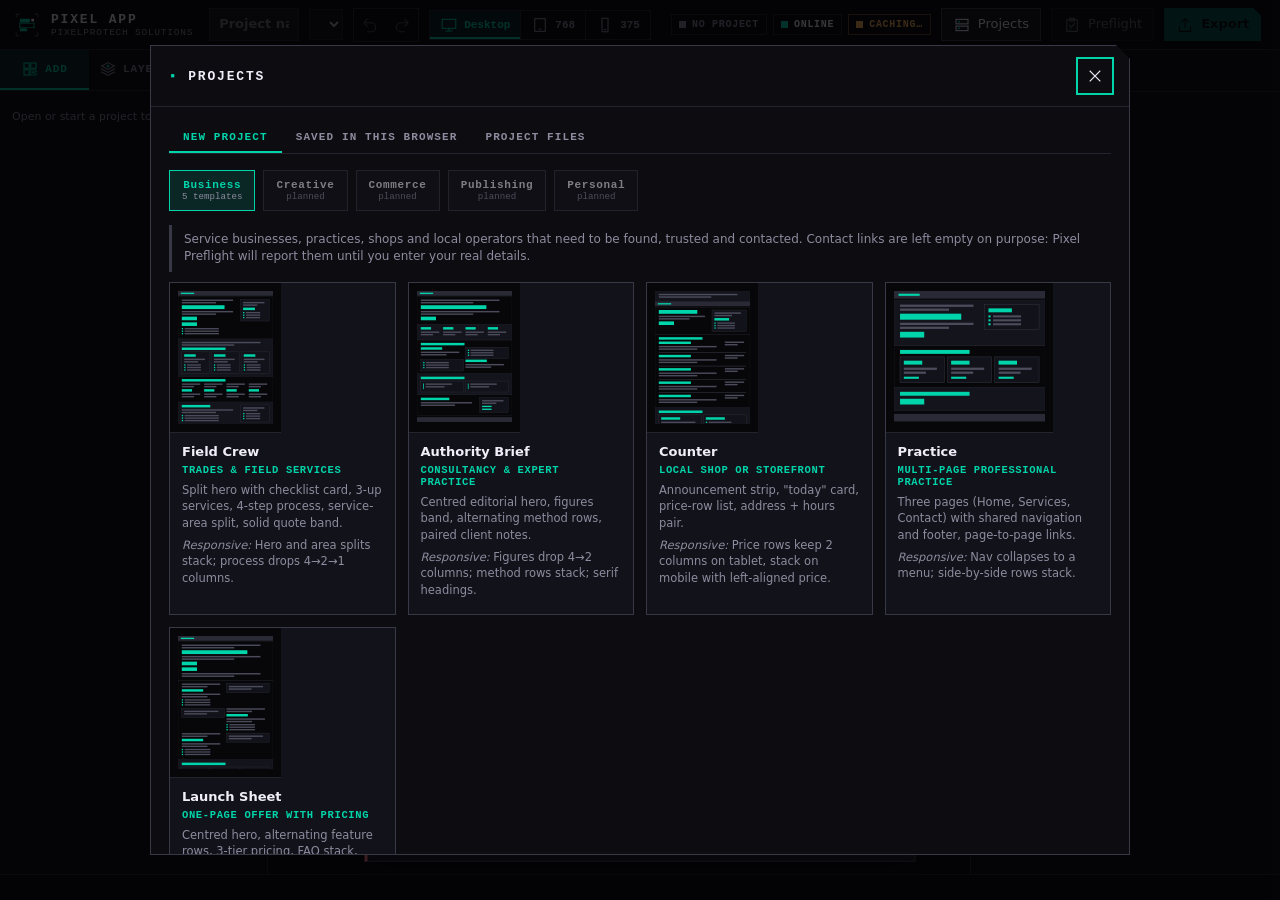
<file: index.html>
<!doctype html>
<html lang="en">
<head>
<meta charset="utf-8">
<meta name="viewport" content="width=device-width,initial-scale=1">
<title>PixelProTech Pixel App</title>
<meta name="description" content="Original, offline-capable website construction engine by PixelProTech Solutions.">
<meta name="theme-color" content="#07070A">
<link rel="manifest" href="manifest.webmanifest">
<link rel="icon" type="image/svg+xml" href="icon.svg">
<link rel="apple-touch-icon" href="icon-192.png">
<link rel="stylesheet" href="app.css">
</head>
<body>
<div id="app" class="show-left show-right">
  <header id="topbar">
    <div class="brandmark" title="PixelProTech Pixel App">
      <svg class="logo" aria-hidden="true"><use href="icons.svg#i-logo"/></svg>
      <div class="bm-text"><b>PIXEL APP</b><small>PixelProTech Solutions</small></div>
    </div>
    <label class="visually-hidden" for="projName">Project name</label>
    <input id="projName" class="projname" type="text" spellcheck="false" placeholder="Project name" disabled>
    <label class="visually-hidden" for="pageSel">Current page</label>
    <select id="pageSel" class="pagesel" disabled></select>
    <div class="tgroup" role="group" aria-label="History">
      <button id="btnUndo" class="ibtn" type="button" title="Undo (Ctrl+Z)" aria-label="Undo" disabled><svg class="ic"><use href="icons.svg#i-undo"/></svg></button>
      <button id="btnRedo" class="ibtn" type="button" title="Redo (Ctrl+Shift+Z)" aria-label="Redo" disabled><svg class="ic"><use href="icons.svg#i-redo"/></svg></button>
    </div>
    <div class="seg" id="bpSeg" role="group" aria-label="Preview size">
      <button type="button" class="segb on" data-bp="base" title="Desktop preview" aria-pressed="true"><svg class="ic"><use href="icons.svg#i-desktop"/></svg><span>Desktop</span></button>
      <button type="button" class="segb" data-bp="tablet" title="Tablet preview — 768 px" aria-pressed="false"><svg class="ic"><use href="icons.svg#i-tablet"/></svg><span>768</span></button>
      <button type="button" class="segb" data-bp="mobile" title="Mobile preview — 375 px" aria-pressed="false"><svg class="ic"><use href="icons.svg#i-mobile"/></svg><span>375</span></button>
    </div>
    <div class="spacer"></div>
    <div class="pills">
      <span id="stSave" class="pill" title="Local save status"><i></i><span>NO PROJECT</span></span>
      <span id="stNet" class="pill" title="Network status"><i></i><span>ONLINE</span></span>
      <span id="stSw" class="pill" title="Offline application shell"><i></i><span>SHELL …</span></span>
    </div>
    <button id="btnInstall" class="btn small hidden" type="button">Install app</button>
    <button id="btnProjects" class="btn" type="button" title="Projects, import and export of project files"><svg class="ic"><use href="icons.svg#i-storage"/></svg><span>Projects</span></button>
    <button id="btnPreflight" class="btn" type="button" title="Run Pixel Preflight"><svg class="ic"><use href="icons.svg#i-preflight"/></svg><span>Preflight</span><em id="pfBadge" class="badge hidden"></em></button>
    <button id="btnExport" class="btn primary" type="button" title="Export website"><svg class="ic"><use href="icons.svg#i-export"/></svg><span>Export</span></button>
    <button id="btnSettings" class="ibtn" type="button" title="Settings and diagnostics" aria-label="Settings and diagnostics"><svg class="ic"><use href="icons.svg#i-settings"/></svg></button>
    <button id="btnLeft" class="ibtn only-narrow" type="button" title="Toggle left panel" aria-label="Toggle left panel"><svg class="ic"><use href="icons.svg#i-components"/></svg></button>
    <button id="btnRight" class="ibtn only-narrow" type="button" title="Toggle inspector" aria-label="Toggle inspector"><svg class="ic"><use href="icons.svg#i-layout"/></svg></button>
  </header>

  <aside id="left" aria-label="Components and structure">
    <div class="tabs" role="tablist">
      <button class="tab on" role="tab" data-tab="add" aria-selected="true"><svg class="ic"><use href="icons.svg#i-components"/></svg><span>Add</span></button>
      <button class="tab" role="tab" data-tab="layers" aria-selected="false"><svg class="ic"><use href="icons.svg#i-layers"/></svg><span>Layers</span></button>
      <button class="tab" role="tab" data-tab="pages" aria-selected="false"><svg class="ic"><use href="icons.svg#i-page"/></svg><span>Pages</span></button>
    </div>
    <div id="leftBody" class="panelbody"></div>
  </aside>

  <main id="stage" aria-label="Canvas">
    <div id="ruler" aria-hidden="true"></div>
    <div id="frameWrap">
      <div id="frameBox"><iframe id="canvas" title="Page canvas"></iframe><span class="reg tl"></span><span class="reg tr"></span><span class="reg bl"></span><span class="reg br"></span></div>
    </div>
    <div id="emptyState" class="empty"><svg class="logo big" aria-hidden="true"><use href="icons.svg#i-logo"/></svg><p>No project open.</p><button id="btnStart" class="btn primary" type="button">Start a project</button></div>
  </main>

  <aside id="right" aria-label="Inspector"><div class="rhead"><span class="gn">INSPECTOR</span></div><div id="inspector" class="panelbody"></div></aside>

  <footer id="statusbar"><div id="crumbs" aria-label="Selection path"></div><div id="vpInfo"></div></footer>
</div>

<div id="toasts" role="status" aria-live="polite"></div>
<dialog id="dlg" aria-labelledby="dlgTitle"></dialog>
<noscript><p style="padding:24px;color:#F1EEFA;background:#07070A">Pixel App needs JavaScript to run.</p></noscript>

<script src="components.js"></script>
<script src="blueprints.js"></script>
<script src="templates.js"></script>
<script src="engine.js"></script>
<script src="storage.js"></script>
<script src="exporter.js"></script>
<script src="preflight.js"></script>
<script src="inspector.js"></script>
<script src="canvas.js"></script>
<script src="panels.js"></script>
<script src="dialogs.js"></script>
<script src="app.js"></script>
</body>
</html>
</file>
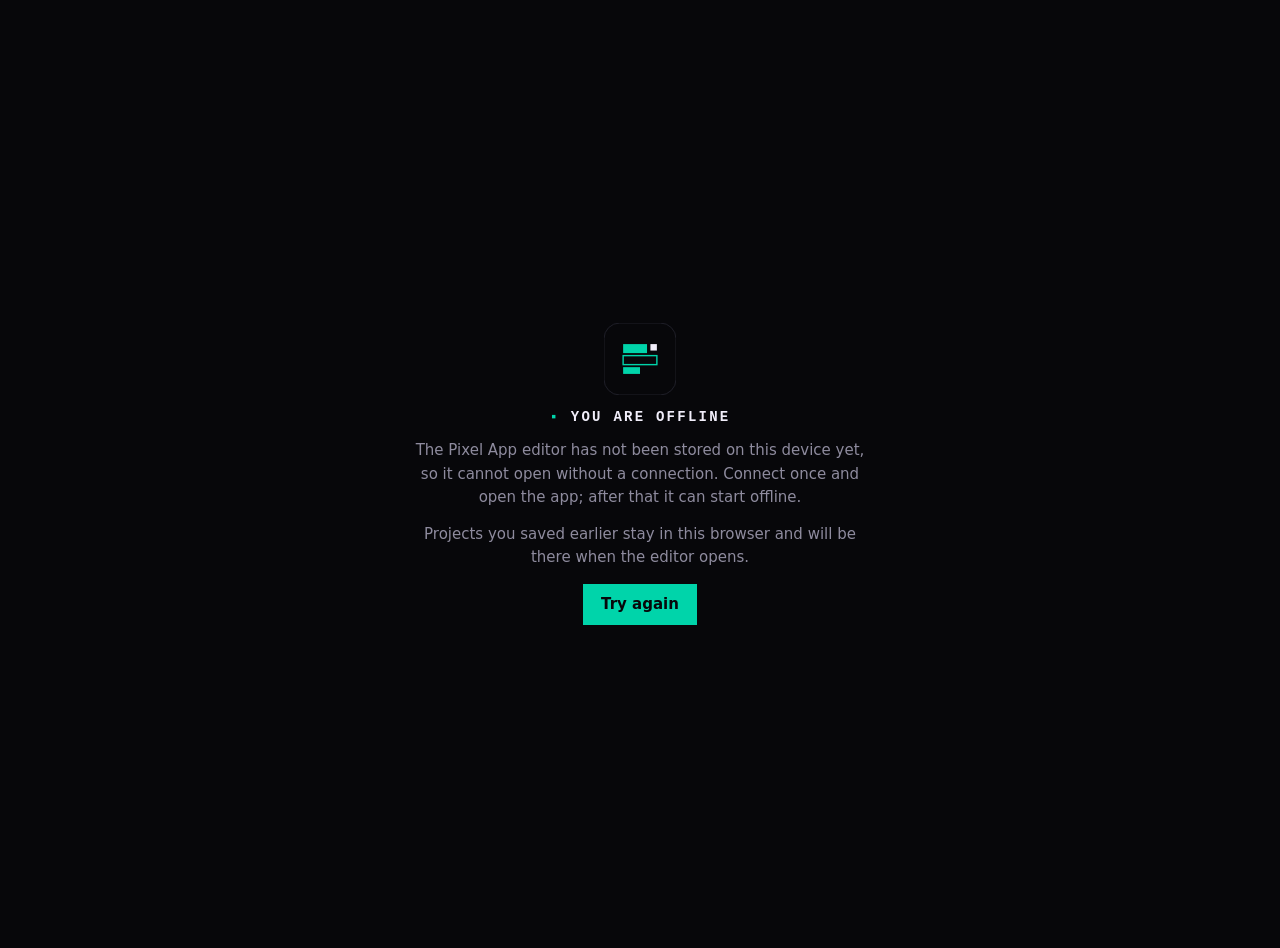
<file: offline.html>
<!doctype html>
<html lang="en">
<head>
<meta charset="utf-8">
<meta name="viewport" content="width=device-width,initial-scale=1">
<title>Pixel App — offline</title>
<meta name="theme-color" content="#07070A">
<style>
html,body{height:100%;margin:0;background:#07070A;color:#F1EEFA;font:15px/1.55 system-ui,-apple-system,"Segoe UI",Roboto,Arial,sans-serif}
main{min-height:100%;display:flex;flex-direction:column;align-items:center;justify-content:center;gap:14px;padding:24px;text-align:center}
h1{margin:0;font:700 14px ui-monospace,Consolas,monospace;letter-spacing:.16em;text-transform:uppercase}
h1 span{color:#00D4AA}
p{margin:0;max-width:460px;color:#8E8B9E}
a,button{font:inherit;color:#07070A;background:#00D4AA;border:0;padding:9px 18px;font-weight:700;text-decoration:none;cursor:pointer}
a:focus-visible,button:focus-visible{outline:2px solid #F1EEFA;outline-offset:2px}
</style>
</head>
<body>
<main>
  <svg width="72" height="72" viewBox="0 0 512 512" role="img" aria-label="Pixel App mark"><rect width="512" height="512" rx="112" fill="#07070A" stroke="#24242F" stroke-width="6"/><rect x="136" y="150" width="170" height="64" fill="#00D4AA"/><rect x="330" y="150" width="46" height="46" fill="#F1EEFA"/><rect x="136" y="232" width="240" height="64" fill="none" stroke="#00D4AA" stroke-width="10"/><rect x="136" y="314" width="120" height="48" fill="#00D4AA"/></svg>
  <h1><span>▪</span> You are offline</h1>
  <p>The Pixel App editor has not been stored on this device yet, so it cannot open without a connection. Connect once and open the app; after that it can start offline.</p>
  <p>Projects you saved earlier stay in this browser and will be there when the editor opens.</p>
  <button type="button" onclick="location.reload()">Try again</button>
</main>
</body>
</html>
</file>
<file: app.css>
/* PixelProTech Pixel App — app.css
   Locked identity: #07070A core, #00D4AA signature teal (purposeful: active / selected / verified), #F1EEFA text. */
:root{
  --bg:#07070A; --accent:#00D4AA; --text:#F1EEFA;
  --s1:#0C0C11; --s2:#12121A; --s3:#1A1A24; --line:#24242F; --line2:#383846;
  --muted:#8E8B9E; --accent-dim:rgba(0,212,170,.13); --warn:#FFB454; --bad:#FF7A7A;
  --mono:ui-monospace,"SF Mono",Consolas,Menlo,"Courier New",monospace;
  --sans:system-ui,-apple-system,"Segoe UI",Roboto,"Helvetica Neue",Arial,sans-serif;
  color-scheme:dark;
}
*{box-sizing:border-box}
html,body{height:100%;margin:0;background:var(--bg);color:var(--text);font:13px/1.45 var(--sans);overflow:hidden}
button,input,select,textarea{font:inherit;color:inherit}
.hidden{display:none !important}
.visually-hidden{position:absolute;width:1px;height:1px;overflow:hidden;clip:rect(0 0 0 0);white-space:nowrap}
:focus-visible{outline:2px solid var(--accent);outline-offset:1px}
.ic{width:18px;height:18px;flex:none;fill:none;stroke:currentColor;stroke-width:1.5;stroke-linecap:square;stroke-linejoin:miter;--accent:var(--accent)}
.logo{width:30px;height:30px;flex:none}.logo.big{width:84px;height:84px;opacity:.9}

#app{display:grid;height:100vh;grid-template-rows:50px minmax(0,1fr) 26px;grid-template-columns:268px minmax(0,1fr) 310px;grid-template-areas:"top top top" "left stage right" "status status status"}
#topbar{grid-area:top;display:flex;align-items:center;gap:10px;padding:0 12px;background:var(--bg);border-bottom:1px solid var(--line);min-width:0;overflow:hidden}
#left{grid-area:left;background:var(--s1);border-right:1px solid var(--line);display:flex;flex-direction:column;min-height:0}
#right{grid-area:right;background:var(--s1);border-left:1px solid var(--line);display:flex;flex-direction:column;min-height:0}
#stage{grid-area:stage;position:relative;min-width:0;min-height:0;display:flex;flex-direction:column;background:var(--bg);background-image:radial-gradient(rgba(241,238,250,.07) 1px,transparent 1px);background-size:22px 22px;overflow:hidden}
#statusbar{grid-area:status;display:flex;align-items:center;justify-content:space-between;gap:12px;padding:0 12px;background:var(--bg);border-top:1px solid var(--line);font:11px var(--mono);color:var(--muted);min-width:0}
#crumbs{white-space:nowrap;overflow:hidden;text-overflow:ellipsis}#crumbs b{color:var(--accent);font-weight:600}#crumbs button{background:none;border:0;color:var(--muted);cursor:pointer;padding:0 2px;font:inherit}#crumbs button:hover{color:var(--text)}

.brandmark{display:flex;align-items:center;gap:9px;margin-right:6px;flex:none}
.bm-text{display:flex;flex-direction:column;line-height:1.05}.bm-text b{font:700 13px var(--mono);letter-spacing:.14em}.bm-text small{font:9.5px var(--mono);color:var(--muted);letter-spacing:.08em;text-transform:uppercase}
.projname{width:190px;min-width:90px;background:var(--s2);border:1px solid var(--line);padding:6px 9px;font-weight:600}
.pagesel{max-width:140px;background:var(--s2);border:1px solid var(--line);padding:6px 6px}
.spacer{flex:1}
.pills{display:flex;gap:6px}
.pill{display:inline-flex;align-items:center;gap:6px;font:600 10px var(--mono);letter-spacing:.07em;color:var(--muted);padding:4px 7px;border:1px solid var(--line);white-space:nowrap}
.pill i{width:7px;height:7px;background:var(--muted);flex:none}
.pill.ok{color:var(--text)}.pill.ok i{background:var(--accent)}
.pill.warn{color:var(--warn);border-color:rgba(255,180,84,.4)}.pill.warn i{background:var(--warn)}
.pill.bad{color:var(--bad);border-color:rgba(255,122,122,.5)}.pill.bad i{background:var(--bad)}

.btn{display:inline-flex;align-items:center;gap:7px;background:var(--s2);border:1px solid var(--line2);padding:6px 11px;cursor:pointer;white-space:nowrap;position:relative}
.btn:hover:not(:disabled){border-color:var(--accent);color:var(--text)}
.btn:disabled{opacity:.4;cursor:not-allowed}
.btn.primary{background:var(--accent);border-color:var(--accent);color:var(--bg);font-weight:700;clip-path:polygon(0 0,calc(100% - 8px) 0,100% 8px,100% 100%,0 100%)}
.btn.primary:hover:not(:disabled){filter:brightness(1.1);color:var(--bg)}
.btn.small{padding:4px 9px;font-size:12px}.btn.small .ic{width:15px;height:15px}
.btn.danger{color:var(--bad)}.btn.danger:hover{border-color:var(--bad)}
.badge{font:700 10px var(--mono);font-style:normal;background:var(--warn);color:var(--bg);padding:1px 5px;margin-left:2px}.badge.ok{background:var(--accent)}.badge.stale{opacity:.55}
.ibtn{display:inline-flex;align-items:center;justify-content:center;width:32px;height:32px;background:transparent;border:1px solid transparent;cursor:pointer;color:var(--text);flex:none}
.ibtn:hover:not(:disabled){border-color:var(--line2);background:var(--s2);color:var(--accent)}
.ibtn:disabled{opacity:.3;cursor:not-allowed}.ibtn.sm{width:26px;height:26px}.ibtn.sm .ic{width:15px;height:15px}.ibtn.danger:hover{color:var(--bad)}
.tgroup{display:flex;border:1px solid var(--line)}
.seg{display:inline-flex;border:1px solid var(--line)}
.segb{display:inline-flex;align-items:center;gap:6px;background:transparent;border:0;border-right:1px solid var(--line);padding:5px 10px;cursor:pointer;color:var(--muted);font:600 11px var(--mono)}
.segb:last-child{border-right:0}.segb:hover{color:var(--text)}
.segb.on{background:var(--accent-dim);color:var(--accent);box-shadow:inset 0 -2px 0 var(--accent)}
.only-narrow{display:none}

/* panels */
.tabs{display:flex;border-bottom:1px solid var(--line);flex:none}
.tab{flex:1;display:flex;align-items:center;justify-content:center;gap:6px;background:none;border:0;border-bottom:2px solid transparent;padding:10px 4px;cursor:pointer;color:var(--muted);font:600 11px var(--mono);letter-spacing:.08em;text-transform:uppercase}
.tab:hover{color:var(--text)}.tab.on{color:var(--accent);border-bottom-color:var(--accent);background:var(--accent-dim)}
.panelbody{overflow:auto;flex:1;min-height:0;padding:10px 10px 28px}
.rhead{padding:11px 12px;border-bottom:1px solid var(--line);flex:none}
.gn{font:700 10px var(--mono);letter-spacing:.14em;color:var(--accent)}
.gh{display:flex;gap:8px;align-items:baseline;margin:0 0 10px;font:600 11px var(--mono);letter-spacing:.1em;text-transform:uppercase;color:var(--text)}
.grp{border:1px solid var(--line);background:var(--s1);padding:12px;margin-bottom:12px;position:relative}
.grp::before{content:"";position:absolute;left:-1px;top:-1px;width:9px;height:9px;border-left:2px solid var(--accent);border-top:2px solid var(--accent)}
.sechead{font:600 10px var(--mono);letter-spacing:.14em;text-transform:uppercase;color:var(--muted);margin:14px 2px 7px;display:flex;gap:8px}.sechead:first-child{margin-top:2px}.sechead span{color:var(--accent)}
.palette{display:grid;grid-template-columns:1fr 1fr;gap:6px}
.pitem{display:flex;align-items:center;gap:8px;padding:8px 9px;background:var(--s2);border:1px solid var(--line);cursor:grab;text-align:left;font-size:12px}
.pitem:hover{border-color:var(--accent)}.pitem .ic{color:var(--text)}
.pitem.block{grid-column:1/-1}
.hintline{font-size:11px;color:var(--muted);margin:8px 2px}

/* layers */
.lrow{display:flex;align-items:center;gap:6px;padding:4px 6px;border:1px solid transparent;cursor:pointer;white-space:nowrap;position:relative}
.lrow:hover{background:var(--s2)}.lrow.sel{background:var(--accent-dim);border-color:var(--accent);color:var(--text)}
.lrow .ic{width:15px;height:15px;color:var(--muted)}.lrow.sel .ic{color:var(--accent)}
.lrow .lt{overflow:hidden;text-overflow:ellipsis;font-size:12px}
.twist{width:16px;height:18px;flex:none;padding:0;border:0;background:none;color:var(--muted);cursor:pointer;font:11px var(--mono);line-height:1}.twist:hover{color:var(--accent)}.twspace{width:16px;flex:none}
.lrow.dropb::before,.lrow.dropa::after{content:"";position:absolute;left:0;right:0;height:2px;background:var(--accent)}
.lrow.dropb::before{top:-1px}.lrow.dropa::after{bottom:-1px}.lrow.dropin{outline:2px dashed var(--accent);outline-offset:-2px}
.prow{display:flex;align-items:center;gap:8px;padding:8px;border:1px solid var(--line);margin-bottom:6px;cursor:pointer;background:var(--s2)}
.prow.on{border-color:var(--accent);background:var(--accent-dim)}.prow small{color:var(--muted);font:10.5px var(--mono);display:block}

/* inspector */
.ihead{display:flex;align-items:center;justify-content:space-between;gap:8px;margin-bottom:12px;position:sticky;top:-10px;background:var(--s1);padding:8px 0;z-index:2;border-bottom:1px solid var(--line)}
.ititle{display:flex;align-items:center;gap:8px;font:700 12px var(--mono);letter-spacing:.08em;text-transform:uppercase;color:var(--accent)}
.iacts{display:flex}
.fld{margin-bottom:11px}.fl{display:block;font:600 10.5px var(--mono);letter-spacing:.05em;color:var(--muted);margin-bottom:4px;text-transform:uppercase}
.fld input[type=text],.fld input[type=number],.fld select,.fld textarea,.linkw select,.linkw input[type=text],.lkrow input[type=text]{width:100%;background:var(--s2);border:1px solid var(--line2);padding:6px 8px;min-width:0}
.fld textarea{resize:vertical;min-height:62px;font-family:inherit}
.fld input:focus,.fld select:focus,.fld textarea:focus{border-color:var(--accent);outline:0;box-shadow:0 0 0 1px var(--accent)}
.hint{font-size:11px;color:var(--muted);margin-top:4px}.hint.bad{color:var(--bad)}
.ro{padding:6px 8px;border:1px dashed var(--line2);color:var(--muted);font:12px var(--mono)}
.chk{display:flex;gap:8px;align-items:center;cursor:pointer}.chk input{accent-color:var(--accent);width:15px;height:15px}
.colorrow{display:flex;gap:6px;align-items:center}.colorrow input[type=color]{width:34px;height:30px;padding:0;border:1px solid var(--line2);background:var(--s2);flex:none}.colorrow input[type=text]{flex:1;min-width:0;font-family:var(--mono)}
.linkw{display:flex;flex-direction:column;gap:6px}.linkslist{display:flex;flex-direction:column;gap:10px}
.lkrow{display:block;border:1px solid var(--line);padding:8px;background:var(--s2)}
.lhead{display:flex;gap:6px;margin-bottom:6px}.ltools{display:flex}
.assetw{display:flex;flex-direction:column;gap:6px;align-items:flex-start}.assetw select{width:100%}
.thumb{max-width:100%;max-height:90px;border:1px solid var(--line2);background:var(--s2)}.thumb.sm{width:38px;height:38px;object-fit:cover}
.arow{display:flex;gap:8px;align-items:center;margin-bottom:8px}.ainfo{flex:1;min-width:0}.aname{overflow:hidden;text-overflow:ellipsis;white-space:nowrap}
.btnrow{display:flex;gap:6px;flex-wrap:wrap}

/* stage */
#ruler{height:22px;flex:none;position:relative;border-bottom:1px solid var(--line);background:var(--bg);overflow:hidden}
#ruler .rt{position:absolute;top:0;bottom:0;border-left:1px solid var(--line2);font:9px var(--mono);color:var(--muted);padding-left:3px;line-height:22px}
#ruler .rt.minor{top:14px;border-color:var(--line)}
#frameWrap{flex:1;min-height:0;overflow:auto;padding:22px;display:flex;justify-content:center;align-items:stretch}
#frameBox{position:relative;height:100%;min-height:420px;width:100%;transition:width .18s ease;background:#fff;box-shadow:0 0 0 1px var(--line2),0 18px 50px rgba(0,0,0,.55)}
#canvas{display:block;width:100%;height:100%;border:0;background:#fff}
.reg{position:absolute;width:14px;height:14px;pointer-events:none;border-color:var(--accent);border-style:solid;border-width:0}
.reg.tl{left:-8px;top:-8px;border-left-width:2px;border-top-width:2px}.reg.tr{right:-8px;top:-8px;border-right-width:2px;border-top-width:2px}
.reg.bl{left:-8px;bottom:-8px;border-left-width:2px;border-bottom-width:2px}.reg.br{right:-8px;bottom:-8px;border-right-width:2px;border-bottom-width:2px}
.empty{position:absolute;inset:22px 0 0 0;display:flex;flex-direction:column;align-items:center;justify-content:center;gap:12px;color:var(--muted);background:var(--bg);z-index:2}
body.has-project .empty{display:none}

/* toasts */
#toasts{position:fixed;left:50%;bottom:38px;transform:translateX(-50%);display:flex;flex-direction:column;gap:8px;z-index:9999;align-items:center;pointer-events:none}
.toast{pointer-events:auto;background:var(--s3);border:1px solid var(--line2);border-left:3px solid var(--accent);padding:9px 14px;max-width:560px;display:flex;gap:12px;align-items:center;box-shadow:0 8px 30px rgba(0,0,0,.5)}
.toast.warn{border-left-color:var(--warn)}.toast.bad{border-left-color:var(--bad)}

/* dialogs */
dialog{background:var(--s1);color:var(--text);border:1px solid var(--line2);padding:0;max-width:min(980px,94vw);width:min(980px,94vw);max-height:90vh;box-shadow:0 30px 90px rgba(0,0,0,.7);clip-path:polygon(0 0,calc(100% - 14px) 0,100% 14px,100% 100%,0 100%)}
dialog.narrow{width:min(520px,94vw)}
dialog::backdrop{background:rgba(3,3,6,.78)}
.dh{display:flex;align-items:center;justify-content:space-between;padding:14px 18px;border-bottom:1px solid var(--line);position:sticky;top:0;background:var(--s1);z-index:3}
.dh h2{margin:0;font:700 13px var(--mono);letter-spacing:.14em;text-transform:uppercase}.dh h2 span{color:var(--accent)}
.db{padding:16px 18px 20px;overflow:auto;max-height:calc(90vh - 56px)}
.dtabs{display:flex;gap:0;margin-bottom:16px;border-bottom:1px solid var(--line)}
.dtab{background:none;border:0;border-bottom:2px solid transparent;padding:8px 14px;cursor:pointer;color:var(--muted);font:600 11px var(--mono);letter-spacing:.1em;text-transform:uppercase}.dtab.on{color:var(--accent);border-bottom-color:var(--accent)}
.cats{display:flex;gap:8px;flex-wrap:wrap;margin-bottom:14px}
.cat{padding:8px 12px;border:1px solid var(--line2);background:var(--s2);cursor:pointer;font:600 11px var(--mono);letter-spacing:.06em}
.cat.on{border-color:var(--accent);color:var(--accent);background:var(--accent-dim)}.cat[disabled]{opacity:.5;cursor:not-allowed}.cat small{display:block;font-weight:400;color:var(--muted);letter-spacing:0}
.tgrid{display:grid;grid-template-columns:repeat(auto-fill,minmax(210px,1fr));gap:12px}
.tcard{border:1px solid var(--line2);background:var(--s2);padding:0;text-align:left;cursor:pointer;display:flex;flex-direction:column}
.tcard:hover{border-color:var(--accent)}
.tcard .sch{height:150px;background:var(--bg);border-bottom:1px solid var(--line);overflow:hidden;padding:8px}
.tcard .sch svg{width:100%;height:100%;display:block}
.tcard .tb{padding:10px 12px}.tcard b{display:block;font-size:13px}.tcard .pitch{color:var(--accent);font:600 10.5px var(--mono);letter-spacing:.06em;text-transform:uppercase;margin:2px 0 6px}
.tcard p{margin:0 0 5px;font-size:11.5px;color:var(--muted)}
.sch .sn{fill:#2a2a36}.sch .sa{fill:#00D4AA}.sch .sl{fill:#4b4b5c}.sch .sb{fill:#00D4AA}.sch .si{fill:none;stroke:#4b4b5c;stroke-width:.4}.sch .ss{fill:none;stroke:#24242F;stroke-width:.3}.sch .ss2{fill:#14141c;stroke:#24242F;stroke-width:.3}.sch .sc{fill:#12121A;stroke:#383846;stroke-width:.3}
.plist{display:flex;flex-direction:column;gap:8px}
.prec{display:flex;align-items:center;gap:12px;padding:10px 12px;border:1px solid var(--line2);background:var(--s2)}.prec .pi{flex:1;min-width:0}.prec b{display:block}.prec small{color:var(--muted);font:11px var(--mono)}
.drop{border:1px dashed var(--line2);padding:26px;text-align:center;color:var(--muted)}
.pfsum{display:flex;gap:10px;flex-wrap:wrap;margin-bottom:14px;align-items:center}
.chip{font:700 10.5px var(--mono);letter-spacing:.08em;padding:3px 8px;border:1px solid var(--line2);white-space:nowrap}
.chip.PASS{color:var(--accent);border-color:rgba(0,212,170,.5);background:var(--accent-dim)}.chip.ISSUE{color:var(--warn);border-color:rgba(255,180,84,.5);background:rgba(255,180,84,.1)}.chip.NT{color:var(--muted)}
.pcheck{border:1px solid var(--line);margin-bottom:8px;background:var(--s2)}.pch{display:flex;gap:10px;align-items:center;padding:9px 12px}.pch b{flex:1;font-size:12.5px}.pch .id{font:10.5px var(--mono);color:var(--muted)}
.pcov{padding:0 12px 9px;font-size:11px;color:var(--muted)}
.pitems{border-top:1px solid var(--line);padding:6px 12px}
.pit{display:flex;gap:10px;padding:7px 0;border-bottom:1px solid var(--line);align-items:flex-start}.pit:last-child{border-bottom:0}
.pit .ic{color:var(--warn);margin-top:1px}.pit.nt .ic{color:var(--muted)}.pit .tx{flex:1;min-width:0}.pit .act{color:var(--muted);font-size:11.5px}.pit .act::before{content:"Fix: ";color:var(--accent);font-family:var(--mono)}
.kv{display:grid;grid-template-columns:200px 1fr;gap:6px 14px;font-size:12px;margin-bottom:12px}.kv dt{color:var(--muted);font-family:var(--mono);font-size:11px}.kv dd{margin:0}
.kv .y{color:var(--accent)}.kv .n{color:var(--warn)}
.bar{height:6px;background:var(--s3);border:1px solid var(--line)}.bar i{display:block;height:100%;background:var(--accent)}
.flist{width:100%;border-collapse:collapse;font:12px var(--mono);margin:8px 0 14px}.flist td{padding:3px 6px;border-bottom:1px solid var(--line)}.flist td:last-child{text-align:right;color:var(--muted)}
.note{border-left:3px solid var(--line2);padding:6px 12px;color:var(--muted);font-size:12px;margin:10px 0}.note.warn{border-left-color:var(--warn)}.note.bad{border-left-color:var(--bad);color:var(--text)}.note.ok{border-left-color:var(--accent)}
.row{display:flex;gap:8px;flex-wrap:wrap;align-items:center;margin-top:10px}
.kbd{font:11px var(--mono);border:1px solid var(--line2);padding:1px 5px;background:var(--s2)}

@media (max-width:1180px){.projname{width:140px}.pagesel{display:none}.btn span,.pills .pill:nth-child(3){display:none}.segb span{display:none}.bm-text small{display:none}}
@media (max-width:980px){
  #app{grid-template-columns:minmax(0,1fr);grid-template-areas:"top" "stage" "status"}
  #left,#right{position:fixed;top:50px;bottom:26px;z-index:50;width:min(320px,88vw);display:none}
  #left{left:0}#right{right:0}
  #app.show-left #left{display:flex}#app.show-right #right{display:flex}
  .only-narrow{display:inline-flex}.pills{display:none}
}
@media (prefers-reduced-motion:reduce){*{transition:none !important;scroll-behavior:auto !important}}
</file>
